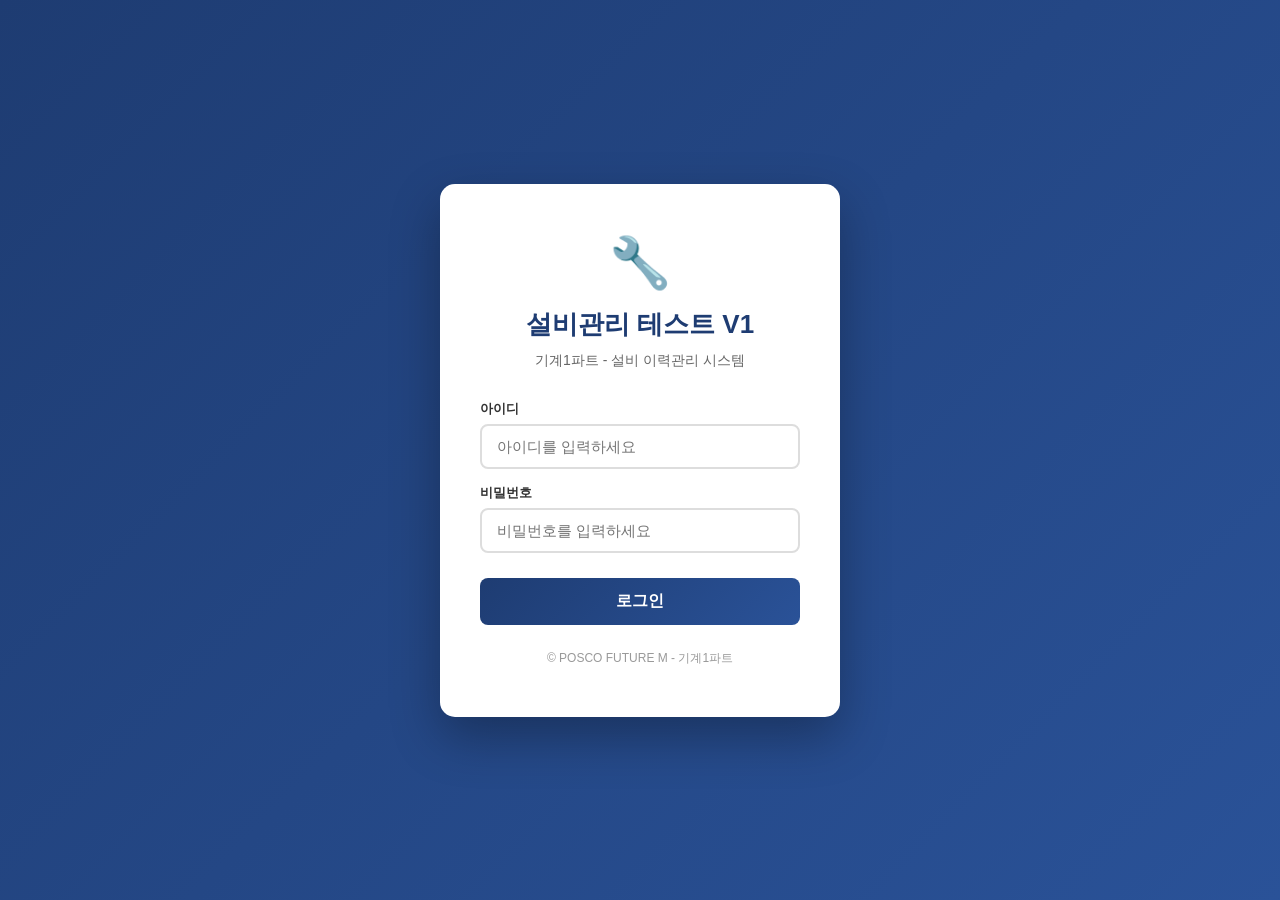
<file: index.html>
<!DOCTYPE html>
<html lang="ko">
<head>
    <meta charset="UTF-8">
    <meta name="viewport" content="width=device-width, initial-scale=1.0">
    <title>설비관리 테스트V1 (기계1파트) - 로그인</title>
    <link rel="stylesheet" href="css/style.css">
</head>
<body>
    <div class="login-container">
        <div class="login-box">
            <div class="logo">🔧</div>
            <h1>설비관리 테스트 V1</h1>
            <p class="subtitle">기계1파트 - 설비 이력관리 시스템</p>

            <form id="loginForm">
                <div class="input-group">
                    <label for="username">아이디</label>
                    <input type="text" id="username" placeholder="아이디를 입력하세요" required>
                </div>
                <div class="input-group">
                    <label for="password">비밀번호</label>
                    <input type="password" id="password" placeholder="비밀번호를 입력하세요" required>
                </div>
                <button type="submit" class="login-btn">로그인</button>
            </form>
            <p class="footer-text">© POSCO FUTURE M - 기계1파트</p>
        </div>
    </div>
    <script src="js/auth.js"></script>
</body>
</html>
</file>
<file: css/style.css>
/* ===== 전역 리셋 ===== */
* { margin: 0; padding: 0; box-sizing: border-box; }
body {
    font-family: 'Malgun Gothic', '맑은 고딕', sans-serif;
    background: #f0f2f5;
    color: #333;
}

/* ===== 로그인 페이지 ===== */
.login-container {
    display: flex;
    justify-content: center;
    align-items: center;
    min-height: 100vh;
    background: linear-gradient(135deg, #1e3c72 0%, #2a5298 100%);
    padding: 20px;
}
.login-box {
    background: white;
    padding: 50px 40px;
    border-radius: 15px;
    box-shadow: 0 20px 50px rgba(0,0,0,0.3);
    width: 400px;
    max-width: 100%;
    text-align: center;
}
.login-box .logo {
    font-size: 50px;
    margin-bottom: 15px;
}
.login-box h1 {
    color: #1e3c72;
    margin-bottom: 10px;
    font-size: 26px;
}
.login-box .subtitle {
    color: #666;
    margin-bottom: 30px;
    font-size: 14px;
}
.input-group {
    text-align: left;
    margin-bottom: 15px;
}
.input-group label {
    display: block;
    font-size: 13px;
    color: #333;
    font-weight: bold;
    margin-bottom: 6px;
}
.input-group input {
    width: 100%;
    padding: 12px 15px;
    border: 2px solid #ddd;
    border-radius: 8px;
    font-size: 15px;
    transition: border-color 0.2s;
}
.input-group input:focus {
    outline: none;
    border-color: #2a5298;
}
.login-btn {
    width: 100%;
    padding: 13px;
    margin-top: 10px;
    background: linear-gradient(135deg, #1e3c72 0%, #2a5298 100%);
    color: white;
    border: none;
    border-radius: 8px;
    font-size: 16px;
    font-weight: bold;
    cursor: pointer;
    transition: transform 0.1s;
}
.login-btn:hover {
    transform: translateY(-2px);
}
.footer-text {
    margin-top: 25px;
    font-size: 12px;
    color: #999;
}

/* ===== 헤더 ===== */
.top-header {
    background: linear-gradient(135deg, #1e3c72 0%, #2a5298 100%);
    color: white;
    padding: 15px 30px;
    display: flex;
    justify-content: space-between;
    align-items: center;
    box-shadow: 0 2px 10px rgba(0,0,0,0.1);
}
.header-title { font-size: 20px; font-weight: bold; }
.logout-btn {
    padding: 8px 18px;
    background: rgba(255,255,255,0.2);
    color: white;
    border: 1px solid rgba(255,255,255,0.5);
    border-radius: 5px;
    cursor: pointer;
    font-size: 13px;
    transition: all 0.2s;
}
.logout-btn:hover { background: rgba(255,255,255,0.3); }

/* ===== 네비게이션 ===== */
.main-nav {
    background: #2a5298;
    padding: 0 30px;
    box-shadow: 0 2px 5px rgba(0,0,0,0.1);
}
.main-nav ul {
    list-style: none;
    display: flex;
    gap: 5px;
}
.main-nav > ul > li { position: relative; }
.main-nav > ul > li > a {
    display: block;
    color: white;
    text-decoration: none;
    padding: 15px 20px;
    font-weight: 500;
    transition: background 0.2s;
    cursor: pointer;
}
.main-nav > ul > li > a:hover,
.main-nav > ul > li.active > a,
.main-nav > ul > li.has-sub.open > a { background: rgba(255,255,255,0.15); }

/* 서브메뉴 표시 화살표 */
.main-nav > ul > li.has-sub > a::after {
    content: ' ▼';
    font-size: 10px;
    opacity: 0.7;
    margin-left: 4px;
    display: inline-block;
    transition: transform 0.2s;
}
.main-nav > ul > li.has-sub.open > a::after {
    transform: rotate(180deg);
}

/* ===== 서브메뉴 =====
   중요: hover로 열리지 않고, open 클래스일 때만 열리도록 고정합니다.
*/
.sub-menu {
    display: none;            /* 기본 닫힘 */
    position: absolute;
    top: 100%;
    left: 0;
    background: white;
    min-width: 200px;
    box-shadow: 0 5px 15px rgba(0,0,0,0.15);
    border-radius: 0 0 8px 8px;
    z-index: 1000;
    flex-direction: column;
    gap: 0;
}

/* open 클래스가 붙은 경우에만 열림 (직계 서브메뉴만) */
.main-nav > ul > li.has-sub.open > .sub-menu {
    display: flex;
}

/* (방어 규칙) 혹시 다른 CSS에 hover로 열리게 되어 있어도 강제로 닫기
   - open이 아닐 때는 무조건 display:none
*/
.main-nav > ul > li.has-sub:not(.open) > .sub-menu {
    display: none !important;
}

.sub-menu li a {
    display: block;
    padding: 12px 18px;
    color: #333;
    text-decoration: none;
    font-size: 14px;
    border-bottom: 1px solid #eee;
    transition: background 0.2s;
}
.sub-menu li a:hover { background: #f0f7ff; color: #2a5298; }
.sub-menu li:last-child a { border-bottom: none; }

/* ===== 대시보드 ===== */
.dashboard-main {
    max-width: 1400px;
    margin: 30px auto;
    padding: 0 20px;
}
.dashboard-main h2 {
    color: #1e3c72;
    margin-bottom: 25px;
    font-size: 24px;
}

/* 요약 카드 */
.summary-cards {
    display: grid;
    grid-template-columns: repeat(4, 1fr);
    gap: 20px;
    margin-bottom: 30px;
}
.summary-card {
    background: white;
    padding: 25px;
    border-radius: 10px;
    box-shadow: 0 3px 10px rgba(0,0,0,0.08);
    border-left: 5px solid #ccc;
    transition: transform 0.2s;
}
.summary-card:hover { transform: translateY(-3px); }
.summary-card.urgent { border-left-color: #dc3545; }
.summary-card.warning { border-left-color: #ffc107; }
.summary-card.normal { border-left-color: #28a745; }
.summary-card.total { border-left-color: #2a5298; }
.card-title {
    font-size: 14px;
    color: #666;
    margin-bottom: 10px;
    font-weight: 500;
}
.card-value {
    font-size: 36px;
    font-weight: bold;
    color: #1e3c72;
    margin-bottom: 5px;
}
.card-desc { font-size: 12px; color: #999; }

/* 긴급 목록 박스 */
.urgent-list-box {
    background: white;
    padding: 25px;
    border-radius: 10px;
    box-shadow: 0 3px 10px rgba(0,0,0,0.08);
}
.urgent-list-box h3 {
    color: #1e3c72;
    margin-bottom: 15px;
    font-size: 18px;
}

/* D-day 배지 */
.dday-badge {
    display: inline-block;
    padding: 4px 10px;
    border-radius: 12px;
    font-size: 12px;
    font-weight: bold;
    color: white;
}
.dday-urgent { background: #dc3545; }
.dday-warning { background: #ffc107; color: #333; }

/* ===== 월간 캘린더 ===== */
.calendar-box {
    background: white;
    padding: 25px;
    border-radius: 10px;
    box-shadow: 0 3px 10px rgba(0,0,0,0.08);
    margin-bottom: 30px;
}
.calendar-header {
    display: flex;
    align-items: center;
    justify-content: center;
    gap: 15px;
    margin-bottom: 15px;
}
.calendar-header h3 {
    color: #1e3c72;
    font-size: 22px;
    min-width: 200px;
    text-align: center;
    margin: 0;
}
.cal-nav-btn {
    padding: 8px 16px;
    background: #2a5298;
    color: white;
    border: none;
    border-radius: 5px;
    cursor: pointer;
    font-size: 14px;
    font-weight: bold;
    transition: all 0.2s;
}
.cal-nav-btn:hover { background: #1e3c72; }
.cal-nav-btn.today-btn { background: #17a2b8; margin-left: 20px; }
.cal-nav-btn.today-btn:hover { background: #138496; }

/* 범례 */
.calendar-legend {
    display: flex;
    gap: 20px;
    justify-content: center;
    margin-bottom: 15px;
    flex-wrap: wrap;
    font-size: 13px;
    color: #555;
}
.legend-item {
    display: flex;
    align-items: center;
    gap: 6px;
}
.legend-dot {
    display: inline-block;
    width: 14px;
    height: 14px;
    border-radius: 3px;
}
.today-dot { background: #2a5298; }
.urgent-dot { background: #dc3545; }
.warning-dot { background: #ffc107; }
.normal-dot { background: #28a745; }

/* 캘린더 그리드 */
.calendar-grid {
    display: grid;
    grid-template-columns: repeat(7, 1fr);
    gap: 3px;
    background: #e0e0e0;
    border: 1px solid #ccc;
    border-radius: 5px;
    overflow: hidden;
}
.cal-weekday {
    background: #1e3c72;
    color: white;
    text-align: center;
    padding: 10px 5px;
    font-weight: bold;
    font-size: 14px;
}
.cal-weekday.sunday { background: #c82333; }
.cal-weekday.saturday { background: #2a5298; }

.cal-day {
    background: white;
    min-height: 110px;
    padding: 6px;
    position: relative;
    transition: all 0.2s;
    display: flex;
    flex-direction: column;
    overflow: hidden;
}
.cal-day.other-month {
    background: #f5f5f5;
    color: #bbb;
}
.cal-day.has-events { cursor: pointer; }
.cal-day.has-events:hover {
    background: #f0f7ff;
    box-shadow: inset 0 0 0 2px #2a5298;
}
.cal-day.sunday .cal-day-num { color: #dc3545; }
.cal-day.saturday .cal-day-num { color: #2a5298; }

.cal-day.today {
    background: linear-gradient(135deg, #e3f2fd 0%, #bbdefb 100%);
    box-shadow: inset 0 0 0 3px #2a5298;
}
.cal-day.today .cal-day-num {
    color: #1e3c72 !important;
    font-weight: bold;
}
.today-label {
    display: inline-block;
    background: #2a5298;
    color: white;
    font-size: 9px;
    padding: 1px 5px;
    border-radius: 3px;
    margin-left: 4px;
    vertical-align: middle;
    font-weight: bold;
}

.cal-day-num {
    font-size: 14px;
    font-weight: bold;
    color: #333;
    margin-bottom: 4px;
}

.cal-events {
    display: flex;
    flex-direction: column;
    gap: 2px;
    overflow: hidden;
}
.ev-badge {
    font-size: 10px;
    padding: 2px 5px;
    border-radius: 3px;
    color: white;
    background: #6c757d;
    white-space: nowrap;
    overflow: hidden;
    text-overflow: ellipsis;
    cursor: pointer;
    line-height: 1.4;
}
.ev-badge.urgent { background: #dc3545; }
.ev-badge.warning { background: #ffc107; color: #333; }
.ev-badge.normal { background: #28a745; }
.ev-badge.more {
    background: #e0e0e0;
    color: #555;
    text-align: center;
    font-weight: bold;
}

/* 팝오버 */
.day-popover {
    position: absolute;
    left: 50%;
    transform: translateX(-50%);
    background: white;
    border-radius: 10px;
    box-shadow: 0 15px 40px rgba(0,0,0,0.2);
    z-index: 1000;
    min-width: 600px;
    max-width: 90vw;
    border: 2px solid #2a5298;
    overflow: hidden;
}
.popover-header {
    background: linear-gradient(135deg, #1e3c72 0%, #2a5298 100%);
    color: white;
    padding: 12px 20px;
    display: flex;
    justify-content: space-between;
    align-items: center;
    font-weight: bold;
    font-size: 15px;
}
.popover-close {
    background: transparent;
    color: white;
    border: none;
    font-size: 18px;
    cursor: pointer;
    padding: 0 5px;
}
.popover-close:hover { color: #ffcccc; }
.popover-table {
    width: 100%;
    border-collapse: collapse;
    font-size: 13px;
}
.popover-table th, .popover-table td {
    padding: 10px;
    border-bottom: 1px solid #eee;
    text-align: center;
}
.popover-table th {
    background: #f8f9fa;
    color: #1e3c72;
    font-weight: bold;
}
.popover-table tr:hover td { background: #f0f7ff; }
.goto-link {
    color: #2a5298;
    text-decoration: none;
    font-weight: bold;
    padding: 4px 10px;
    border: 1px solid #2a5298;
    border-radius: 4px;
    transition: all 0.2s;
}
.goto-link:hover { background: #2a5298; color: white; }

/* 긴급 목록 테이블 */
.urgent-table {
    width: 100%;
    border-collapse: collapse;
    font-size: 13px;
}
.urgent-table th, .urgent-table td {
    padding: 10px;
    border-bottom: 1px solid #eee;
    text-align: center;
}
.urgent-table th {
    background: #f8f9fa;
    color: #1e3c72;
    font-weight: bold;
}
.urgent-table tr:hover td { background: #fff8e1; }

/* ===== 관리 페이지 ===== */
.management-main {
    max-width: 100%;
    margin: 20px auto;
    padding: 0 20px;
}
.management-main h2 {
    color: #1e3c72;
    margin-bottom: 15px;
    font-size: 22px;
}

.info-box {
    background: #e7f3ff;
    border-left: 4px solid #2a5298;
    padding: 12px 15px;
    margin-bottom: 20px;
    border-radius: 5px;
    font-size: 13px;
    color: #333;
    line-height: 1.6;
}
.info-box code {
    background: #fff;
    padding: 2px 6px;
    border-radius: 3px;
    color: #d63384;
    font-family: 'Consolas', monospace;
    font-size: 12px;
}

/* 필터 박스 */
.filter-box {
    background: white;
    padding: 15px 20px;
    border-radius: 8px;
    margin-bottom: 15px;
    display: flex;
    gap: 15px;
    align-items: flex-end;
    flex-wrap: wrap;
    box-shadow: 0 2px 5px rgba(0,0,0,0.05);
}
.filter-item {
    display: flex;
    flex-direction: column;
    gap: 5px;
}
.filter-item label {
    font-size: 12px;
    color: #666;
    font-weight: bold;
}
.filter-item input, .filter-item select {
    padding: 7px 10px;
    border: 1px solid #ccc;
    border-radius: 4px;
    font-size: 13px;
    min-width: 150px;
}
.filter-btn {
    padding: 8px 15px;
    background: #2a5298;
    color: white;
    border: none;
    border-radius: 4px;
    cursor: pointer;
    font-size: 13px;
    font-weight: bold;
    transition: background 0.2s;
    height: 34px;
}
.filter-btn:hover { background: #1e3c72; }
.filter-btn.reset { background: #6c757d; }
.filter-btn.reset:hover { background: #5a6268; }
.filter-btn.add { background: #28a745; }
.filter-btn.add:hover { background: #218838; }
.filter-btn.excel { background: #217346; color: white; font-weight: bold; }
.filter-btn.excel:hover { background: #1a5c38; }

/* 테이블 */
.table-wrapper {
    background: white;
    border-radius: 8px;
    overflow-x: auto;
    box-shadow: 0 2px 5px rgba(0,0,0,0.05);
    max-width: 100%;
}
.data-table {
    width: 100%;
    border-collapse: collapse;
    font-size: 13px;
    min-width: 1200px;
}
.data-table thead th {
    background: #1e3c72;
    color: white;
    padding: 12px 8px;
    text-align: center;
    font-weight: bold;
    font-size: 13px;
    border-right: 1px solid rgba(255,255,255,0.15);
    white-space: nowrap;
    position: sticky;
    top: 0;
    z-index: 10;
}
.data-table thead th small { font-size: 10px; opacity: 0.8; display: block; }
.data-table tbody td {
    padding: 8px;
    border-bottom: 1px solid #eee;
    border-right: 1px solid #f5f5f5;
    text-align: center;
    vertical-align: middle;
}
.data-table tbody tr:hover td { background: #fafcff; }
.data-table tbody tr.selected td { background: #fff8dc !important; }

.data-table input[type="text"],
.data-table input[type="date"] {
    padding: 6px 8px;
    border: 1px solid #ddd;
    border-radius: 4px;
    font-size: 13px;
    width: 100%;
    min-width: 100px;
}
.data-table input[type="text"]:focus,
.data-table input[type="date"]:focus {
    outline: none;
    border-color: #2a5298;
}
.data-table input.invalid-input {
    border-color: #dc3545;
    background: #fff5f5;
}

/* 차회수리일자 */
.next-date-display {
    display: inline-block;
    padding: 5px 10px;
    background: #e7f3ff;
    color: #1e3c72;
    border-radius: 4px;
    font-weight: bold;
    font-size: 12px;
}
.next-date-display.locked {
    background: #fff3cd;
    color: #856404;
}

/* 휴지 셀 */
.pause-cell {
    display: flex;
    align-items: center;
    gap: 5px;
    justify-content: center;
}
.pause-cell input[type="date"] { min-width: 130px; }
.pause-sep { color: #666; font-weight: bold; }

/* 삭제 버튼 */
.del-btn {
    padding: 5px 12px;
    background: #dc3545;
    color: white;
    border: none;
    border-radius: 4px;
    cursor: pointer;
    font-size: 12px;
    font-weight: bold;
    transition: background 0.2s;
}
.del-btn:hover { background: #c82333; }

/* ===== 회차 체크박스 셀 (5개씩 열 구성) ===== */
.checkbox-list {
    display: grid;
    grid-auto-flow: column;
    grid-template-rows: repeat(5, auto);
    gap: 4px 12px;
    background: white;
    border: 1px solid #ddd;
    border-radius: 4px;
    padding: 8px 10px;
    min-width: 110px;
    text-align: left;
    justify-content: start;
}
.checkbox-item {
    display: flex;
    align-items: center;
    gap: 6px;
    font-size: 12px;
    color: #333;
    padding: 2px 0;
    white-space: nowrap;
}
.checkbox-item input[type="checkbox"] {
    width: 15px;
    height: 15px;
    cursor: pointer;
    accent-color: #2a5298;
    margin: 0;
    flex-shrink: 0;
}
.checkbox-item label {
    cursor: pointer;
    user-select: none;
}

/* 관리 뷰용 체크박스 태그 */
.chk-tag {
    display: inline-block;
    padding: 2px 7px;
    margin: 2px;
    border-radius: 10px;
    font-size: 11px;
    font-weight: bold;
    white-space: nowrap;
}
.chk-tag.checked {
    background: #d4edda;
    color: #155724;
    border: 1px solid #28a745;
}
.chk-tag.unchecked {
    background: #f8d7da;
    color: #721c24;
    border: 1px solid #dc3545;
}
.chk-tag.strike {
    text-decoration: line-through;
    background: #e2e3e5;
    color: #6c757d;
    border-color: #6c757d;
}

/* ===== 체크박스 항목 관리 페이지 ===== */
.checklist-main {
    max-width: 1400px;
    margin: 30px auto;
    padding: 0 20px;
}
.checklist-main h2 {
    color: #1e3c72;
    margin-bottom: 20px;
    font-size: 22px;
}
.checklist-form {
    background: white;
    padding: 20px;
    border-radius: 8px;
    margin-bottom: 20px;
    box-shadow: 0 2px 5px rgba(0,0,0,0.05);
    display: flex;
    gap: 15px;
    align-items: flex-end;
    flex-wrap: wrap;
}
.checklist-form select,
.checklist-form input {
    padding: 8px 10px;
    border: 1px solid #ccc;
    border-radius: 4px;
    font-size: 13px;
    min-width: 150px;
}
.checklist-form button {
    padding: 8px 20px;
    background: #28a745;
    color: white;
    border: none;
    border-radius: 4px;
    cursor: pointer;
    font-size: 13px;
    font-weight: bold;
    height: 34px;
}
.checklist-form button:hover { background: #218838; }

.checklist-table {
    width: 100%;
    background: white;
    border-collapse: collapse;
    border-radius: 8px;
    overflow: hidden;
    box-shadow: 0 2px 5px rgba(0,0,0,0.05);
}
.checklist-table th {
    background: #1e3c72;
    color: white;
    padding: 12px;
    text-align: center;
}
.checklist-table td {
    padding: 10px;
    border-bottom: 1px solid #eee;
    text-align: center;
}

/* ===== 반응형 ===== */
@media (max-width: 768px) {
    .summary-cards { grid-template-columns: repeat(2, 1fr); }
    .filter-box { flex-direction: column; align-items: stretch; }
    .filter-item input, .filter-item select { min-width: 100%; }
    .login-box { padding: 35px 25px; }
}

.top-header, .main-nav { position: relative; z-index: 3000; }
.sub-menu { z-index: 4000; }
</file>
